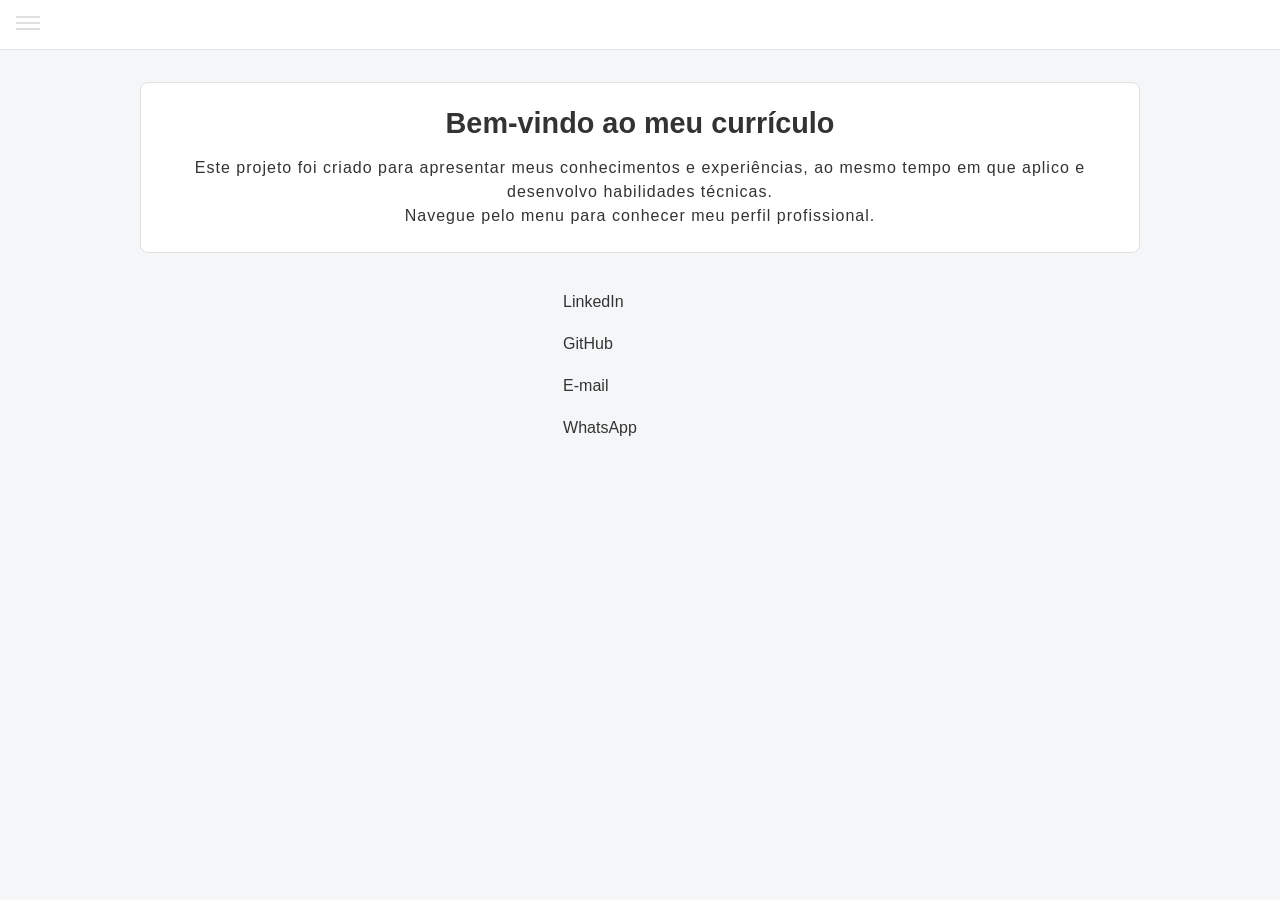
<file: index.html>
<!DOCTYPE html>
<html lang="pt-br">

<head>
  <meta charset="UTF-8" />
  <meta name="viewport" content="width=device-width, initial-scale=1.0" />
  <link rel="stylesheet" href="./CSS/styles.css">
  <title>Currículo Douglas</title>
</head>

<body>
  <header class="header">
    <nav class="nav">
      <button id="btn-mobile" class="btn-mobile" aria-label="Abrir Menu" > 
        <span></span>
        <span></span>
        <span></span> 
      </button>
      <ul class="nav-list">
        <li class="nav-item"><a class="nav-link" href="#home">Home</a></li>
        <li class="nav-item"><a class="nav-link" href="#apresentacao">Apresentação</a></li>
        <li class="nav-item"><a class="nav-link" href="#conhecimentos">Conhecimentos</a></li>
        <li class="nav-item"><a class="nav-link" href="#experiencia">Experiência</a></li>
        <li class="nav-item"><a class="nav-link" href="#habilidades">Habilidades</a></li>
        <li class="nav-item"><a class="nav-link" href="#formacao">Formação</a></li>
      </ul>
    </nav>
  </header>

  <main class="main-content">
    <section id="home" class="section-content section-home">
      <h1>Bem-vindo ao meu currículo</h1>
      <p>
        Este projeto foi criado para apresentar meus conhecimentos e
        experiências, ao mesmo tempo em que aplico e desenvolvo habilidades
        técnicas.
      </p>
      <p>Navegue pelo menu para conhecer meu perfil profissional.</p>
    </section>

    <section id="apresentacao" class="section-content">
      <h2>Apresentação</h2>
      <p>
        Sou o Douglas, estudante de Análise e Desenvolvimento de Sistemas.
      </p>
      <p>
        Atuo como estagiário de suporte, lidando com usuários, resolução de
        problemas e rotinas técnicas, o que tem fortalecido minhas habilidades
        de análise, comunicação e organização.
      </p>
      <p>
        Atualmente, direciono minha formação para a área de desenvolvimento
        web e software, buscando aplicar meus conhecimentos técnicos e evoluir
        de forma contínua na área de tecnologia.
      </p>
    </section>

    <section id="conhecimentos" class="section-content">
      <h2>Conhecimentos</h2>

      <h3 class="categoria">Front-End</h3>
      <ul class="list-content">
        <li>HTML (semântico)</li>
        <li>CSS (layout e responsividade)</li>
        <li>Javascript para interações</li>
        <li>React(em aprendizado)</li>
      </ul>

      <h3 class="categoria">Lógica</h3>
      <ul class="list-content">
        <li>Estrutura condicionais</li>
        <li>Laços de repetições</li>
        <li>Funções</li>
        <li>Manipulação de arrays</li>
        <li>Lógica aplicada a eventos</li>
      </ul>

      <h3 class="categoria">Back-End</h3>
      <ul class="list-content">
        <li>NodeJS(Funadamentos)</li>
        <li>Lógica aplicada ao back-end</li>
        <li>Manipulação básica de dados</li>
        <li>conceitos iniciais de APIs</li>
      </ul>
    </section>

    <section id="experiencia" class="section-content">
      <h2>Experiência</h2>
      <div class="experience-grid">
        <article class="experience-item">
          <h3 class="categoria">Estágio em TI</h3>
          <h4>Internacional Logística Integrada de Comércio Exterior</h4>

          <p><strong>Cargo:</strong> Estagiário de Suporte de TI</p>
          <p><strong>Período:</strong> Novembro de 2024 – atual</p>
          <p><strong>Local:</strong> Belo Horizonte – MG</p>

          <p>
            Realizo suporte técnico, atendendo a chamados e auxiliando usuários
            na resolução de problemas relacionados a sistemas internos, rede e
            pacote Office. Realizo manutenção de computadores e notebooks,
            contribuindo para o funcionamento adequado dos recursos tecnológicos
            da empresa e aplicando, na prática, conhecimentos adquiridos na
            graduação.
          </p>
        </article>

        <article class="experience-item">
          <h3 class="categoria">Assistente de Comércio Exterior</h3>
          <h4>Aduana Web Soluções em Software S.A.</h4>

          <p><strong>Cargo:</strong> Assistente de Comércio Exterior Júnior</p>
          <p><strong>Período:</strong> maio de 2018 – novembro de 2018</p>
          <p><strong>Local:</strong> Belo Horizonte – MG</p>

          <p>
            Atuação no apoio a processos de importação, incluindo registro de
            declarações, acompanhamento de liberação de cargas, organização de
            documentação e comunicação com clientes e despachantes. Experiência
            que contribuiu para o desenvolvimento de organização, atenção a
            detalhes e responsabilidade em ambientes corporativos.
          </p>
        </article>
      </div>
    </section>


    <section id="habilidades" class="section-content">
      <h2>Habilidades</h2>
      <ul class="list-content">
        <li>Comunicação com usuários</li>
        <li>Resolução de problemas</li>
        <li>Aprendizado contínuo</li>
        <li>Trabalho em equipe</li>
        <li>Responsabilidade com prazos</li>
      </ul>
    </section>

    <section id="formacao" class="section-content">
      <h2>Formação</h2>
      <article class="education-item experience-item">
        <h3>Análise e desenvolvimento de Sistemas</h3>
        <p>
          <strong>Instituição:</strong>
          Descomplica - Faculdade Digital (EAD)
        </p>
        <p>
          <strong>Status:</strong>
          Cursando
        </p>
        <p>
          <strong>Período:</strong>
          5º
        </p>
      </article>
      <article class="education-item experience-item">
        <h3>Comércio Exterior</h3>
        <p>
          <strong>Instituição:</strong>
          Estácio de Sá (EAD)
        </p>
        <p>
          <strong>Status:</strong>
          Completo
        </p>
      </article>
    </section>
  </main>

  <footer>
    <div class="footer-content">
      <ul>
        <li>
          <a rel="noopener noreferrer" target="_blank" href="https://www.linkedin.com/in/douglas-brand%C3%A3o-miranda-827700122/">
            LinkedIn
          </a>
        </li>
        <li>
          <a target="_blank" href="https://github.com/DouglasYHWH-Developer">
            GitHub
          </a>
        </li>
        <li>
          <a rel="noopener noreferrer" target="_blank" href="mailto:dougurasu104@hotmail.com">
            E-mail
          </a>
        </li>
        <li>
          <a rel="noopener noreferrer" target="_blank" href="https://wa.me/5531995615816?text=Olá,%20vim%20pelo%20seu%20currículo">
            WhatsApp
          </a>
        </li>
      </ul>
    </div>
  </footer>
  <script src="./js/script.js"></script>
</body>

</html>
</file>
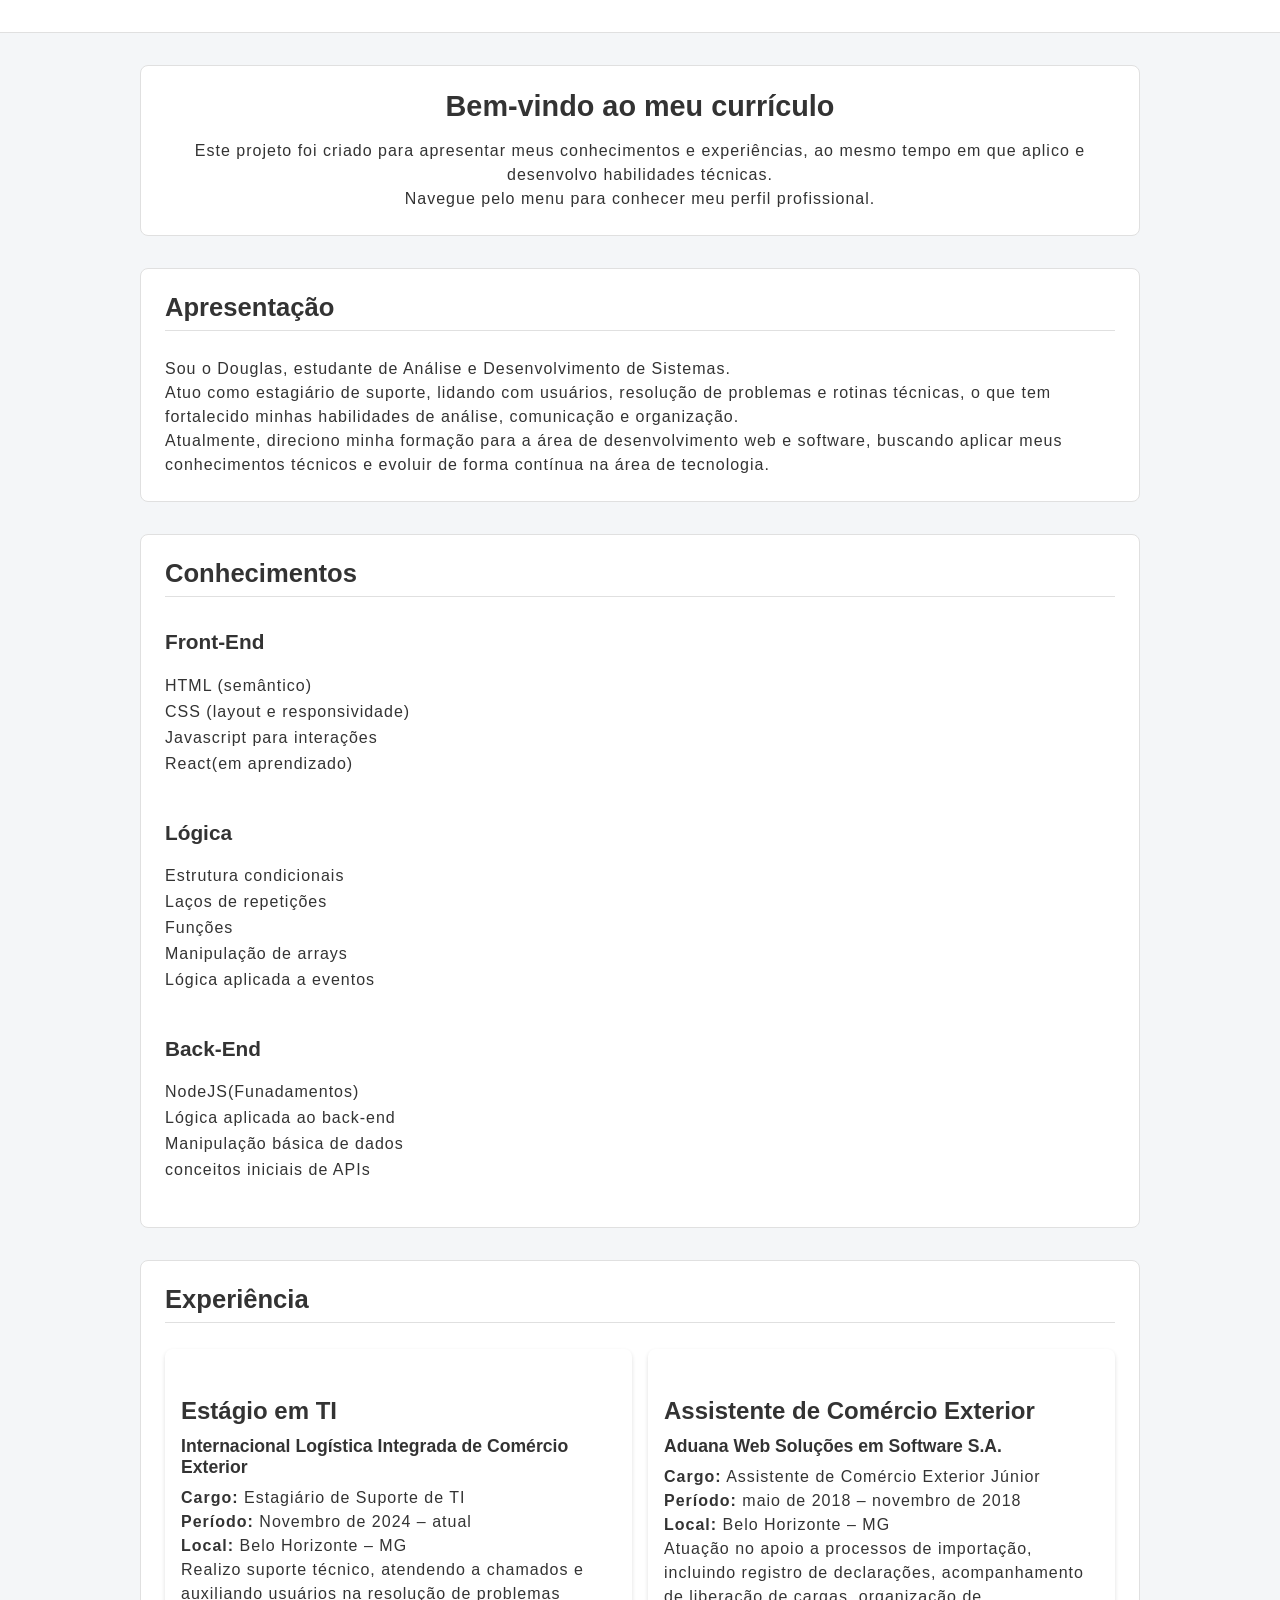
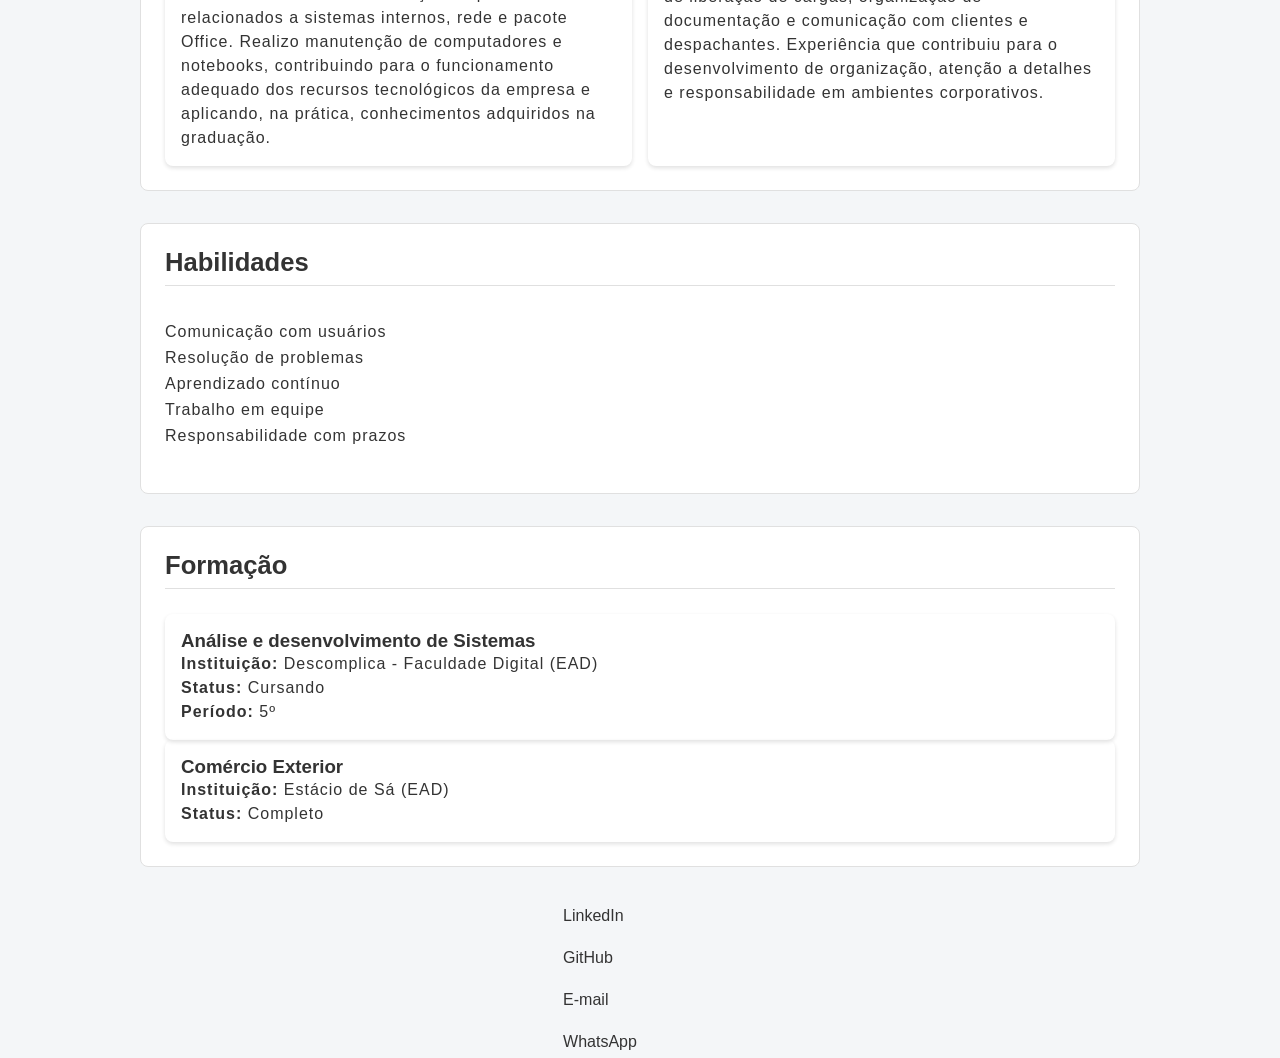
<file: HTML/index.html>
<!DOCTYPE html>
<html lang="pt-br">

<head>
  <meta charset="UTF-8" />
  <meta name="viewport" content="width=device-width, initial-scale=1.0" />
  <link rel="stylesheet" href="../CSS/styles.css">
  <title>Currículo Douglas</title>
</head>

<body>
  <header class="header">
    <nav class="nav">
      <ul class="nav-list">
        <li class="nav-item"><a class="nav-link" href="#home">Home</a></li>
        <li class="nav-item"><a class="nav-link" href="#apresentacao">Apresentação</a></li>
        <li class="nav-item"><a class="nav-link" href="#conhecimentos">Conhecimentos</a></li>
        <li class="nav-item"><a class="nav-link" href="#experiencia">Experiência</a></li>
        <li class="nav-item"><a class="nav-link" href="#habilidades">Habilidades</a></li>
        <li class="nav-item"><a class="nav-link" href="#formacao">Formação</a></li>
      </ul>
    </nav>
  </header>

  <main class="main-content">
    <section id="home" class="section-content section-home">
      <h1>Bem-vindo ao meu currículo</h1>
      <p>
        Este projeto foi criado para apresentar meus conhecimentos e
        experiências, ao mesmo tempo em que aplico e desenvolvo habilidades
        técnicas.
      </p>
      <p>Navegue pelo menu para conhecer meu perfil profissional.</p>
    </section>

    <section id="apresentacao" class="section-content">
      <h2>Apresentação</h2>
      <p>
        Sou o Douglas, estudante de Análise e Desenvolvimento de Sistemas.
      </p>
      <p>
        Atuo como estagiário de suporte, lidando com usuários, resolução de
        problemas e rotinas técnicas, o que tem fortalecido minhas habilidades
        de análise, comunicação e organização.
      </p>
      <p>
        Atualmente, direciono minha formação para a área de desenvolvimento
        web e software, buscando aplicar meus conhecimentos técnicos e evoluir
        de forma contínua na área de tecnologia.
      </p>
    </section>

    <section id="conhecimentos" class="section-content">
      <h2>Conhecimentos</h2>

      <h3 class="categoria">Front-End</h3>
      <ul class="list-content">
        <li>HTML (semântico)</li>
        <li>CSS (layout e responsividade)</li>
        <li>Javascript para interações</li>
        <li>React(em aprendizado)</li>
      </ul>

      <h3 class="categoria">Lógica</h3>
      <ul class="list-content">
        <li>Estrutura condicionais</li>
        <li>Laços de repetições</li>
        <li>Funções</li>
        <li>Manipulação de arrays</li>
        <li>Lógica aplicada a eventos</li>
      </ul>

      <h3 class="categoria">Back-End</h3>
      <ul class="list-content">
        <li>NodeJS(Funadamentos)</li>
        <li>Lógica aplicada ao back-end</li>
        <li>Manipulação básica de dados</li>
        <li>conceitos iniciais de APIs</li>
      </ul>
    </section>

    <section id="experiencia" class="section-content">
      <h2>Experiência</h2>
      <div class="experience-grid">
        <article class="experience-item">
          <h3 class="categoria">Estágio em TI</h3>
          <h4>Internacional Logística Integrada de Comércio Exterior</h4>

          <p><strong>Cargo:</strong> Estagiário de Suporte de TI</p>
          <p><strong>Período:</strong> Novembro de 2024 – atual</p>
          <p><strong>Local:</strong> Belo Horizonte – MG</p>

          <p>
            Realizo suporte técnico, atendendo a chamados e auxiliando usuários
            na resolução de problemas relacionados a sistemas internos, rede e
            pacote Office. Realizo manutenção de computadores e notebooks,
            contribuindo para o funcionamento adequado dos recursos tecnológicos
            da empresa e aplicando, na prática, conhecimentos adquiridos na
            graduação.
          </p>
        </article>

        <article class="experience-item">
          <h3 class="categoria">Assistente de Comércio Exterior</h3>
          <h4>Aduana Web Soluções em Software S.A.</h4>

          <p><strong>Cargo:</strong> Assistente de Comércio Exterior Júnior</p>
          <p><strong>Período:</strong> maio de 2018 – novembro de 2018</p>
          <p><strong>Local:</strong> Belo Horizonte – MG</p>

          <p>
            Atuação no apoio a processos de importação, incluindo registro de
            declarações, acompanhamento de liberação de cargas, organização de
            documentação e comunicação com clientes e despachantes. Experiência
            que contribuiu para o desenvolvimento de organização, atenção a
            detalhes e responsabilidade em ambientes corporativos.
          </p>
        </article>
      </div>
    </section>


    <section id="habilidades" class="section-content">
      <h2>Habilidades</h2>
      <ul class="list-content">
        <li>Comunicação com usuários</li>
        <li>Resolução de problemas</li>
        <li>Aprendizado contínuo</li>
        <li>Trabalho em equipe</li>
        <li>Responsabilidade com prazos</li>
      </ul>
    </section>

    <section id="formacao" class="section-content">
      <h2>Formação</h2>
      <article class="education-item experience-item">
        <h3>Análise e desenvolvimento de Sistemas</h3>
        <p>
          <strong>Instituição:</strong>
          Descomplica - Faculdade Digital (EAD)
        </p>
        <p>
          <strong>Status:</strong>
          Cursando
        </p>
        <p>
          <strong>Período:</strong>
          5º
        </p>
      </article>
      <article class="education-item experience-item">
        <h3>Comércio Exterior</h3>
        <p>
          <strong>Instituição:</strong>
          Estácio de Sá (EAD)
        </p>
        <p>
          <strong>Status:</strong>
          Completo
        </p>
      </article>
    </section>
  </main>

  <footer>
    <div class="footer-content">
      <ul>
        <li>
          <a target="_blank" href="https://www.linkedin.com/in/douglas-brand%C3%A3o-miranda-827700122/">
            LinkedIn
          </a>
        </li>
        <li>
          <a target="_blank" href="https://github.com/DouglasYHWH-Developer">
            GitHub
          </a>
        </li>
        <li>
          <a target="_blank" href="mailto:dougurasu104@hotmail.com">
            E-mail
          </a>
        </li>
        <li>
          <a target="_blank" href="https://wa.me/5531995615816?text=Olá,%20vim%20pelo%20seu%20currículo">
            WhatsApp
          </a>
        </li>
      </ul>
    </div>
  </footer>
  <script src="../js/script.js"></script>
</body>

</html>
</file>
<file: CSS/styles.css>
:root{
    --color-bg: #f4f6f8;
    --color-text: #333333;
    --font-base: sans-serif;
}

*{
    padding: 0;
    margin: 0;
    box-sizing: border-box;
}

body{
    background-color: var(--color-bg);
    font-family: var(--font-base);
    color: var(--color-text)
}

/*Mobile first*/
.header{
    background-color: #ffffff;
    border-bottom: 1px solid #e0e0e0;
    width: 100%;
    height: auto;
    padding: 1rem;
    margin-bottom: 2rem;
    position: relative;
}

.nav{
    max-width: 1900px;  
}

.btn-mobile{
    display: flex;
    flex-direction: column;
    gap: 4px;
    background-color: transparent;
    border: none;
    cursor: pointer;
    margin-bottom: 0.2rem;
}

.btn-mobile span{
    display: block;
    width: 1.5rem;
    height: 2px;
    background-color: #e0e0e0;
    transition: all .3s ease;
}

.btn-mobile.active span:first-child {
    transform:translateY(6px) rotate(45deg);
     
}

.btn-mobile.active span:nth-child(2) {
    opacity: 0;
}

.btn-mobile.active span:nth-child(3) {
    transform:translateY(-6px) rotate(-45deg);
    
}

.nav-list{
    display: none;
    justify-content: space-around;
    list-style-type: none;
}
.nav-list.active{
    display: flex;
    flex-direction: column;
}


.nav-item{
    border: 1px solid transparent;
    border-radius: .5rem;
    width: fit-content
}

.nav-item:active{
    border: 1px solid #e0e0e0;
    border-radius: .5rem;
    background-color: #e0e0e0;
    cursor: pointer;
    transition: background-color .5s ease;
}

.nav-link{
    display: block;
    width: 100%;
    text-decoration: none;
    font-weight: 400;
    color : var(--color-text);
    letter-spacing: 1px;
    padding: .2rem;
}

.main-content{
    width: 95%;         
    max-width: 1000px;   
    margin: 0 auto
    
}
.section-content{
    background-color: #ffffff;
    border: 1px solid #e0e0e0;
    border-radius: .5rem;
    padding: 1.5rem;
    margin-bottom: 2rem;
}

.section-home{
    text-align: center;
    margin-bottom: 2rem;
}

.section-home h1{
    margin-bottom: 1rem;
    font-size: 1.8rem;
}

.section-content p{
    font-size: 1rem;
    line-height: 1.5rem;
    letter-spacing: 1px;
}

.section-content h2{
   margin-bottom: 1.6rem; 
   border-bottom: 1px solid #e0e0e0;
   padding-bottom: .5rem;
   font-size: 1.6rem
}

.section-content .categoria{
   margin: 1.5rem 0 .2rem 0; 
   padding: .5rem 0;
   font-size: 1.3rem
}

.list-content{
    margin: 0 0 .5rem 0 ;  
    padding: .5rem 0;
    list-style-type: none;
}

.list-content li{
    margin: .2rem 0 .5rem 0;
    letter-spacing: 1px;
    font-size: 1rem;
}
.experience-item{
    padding: 1rem;
    box-shadow: 0 2px 4px #e0e0e0;
    border-radius: .5rem;
}

.experience-item h4{
    margin-bottom: .5rem;
    font-size: 1.1rem;
}

.experience-item .categoria{
    font-size: 1.5rem;
}

.experience-grid{
    display: grid;
    grid-template-columns: repeat(auto-fit, minmax(200px, 1fr));
    gap: 1rem;
}

footer{
    padding-top: .5rem;
    max-width: 1200px;

}

.footer-content{
    display: flex;
    justify-content: space-around;
    
}

.footer-content ul{
    display: flex;
    justify-content: space-between;
    flex-direction: column;
    list-style-type: none;
    gap: 1.5rem;
    
}

.footer-content ul li{
    margin: 0 .5rem;
    font-size: 1rem;
}
.footer-content a{
   text-decoration: none;
   padding: 0.5rem;
   color: var(--color-text);
}

/*Desktop*/
</file>
